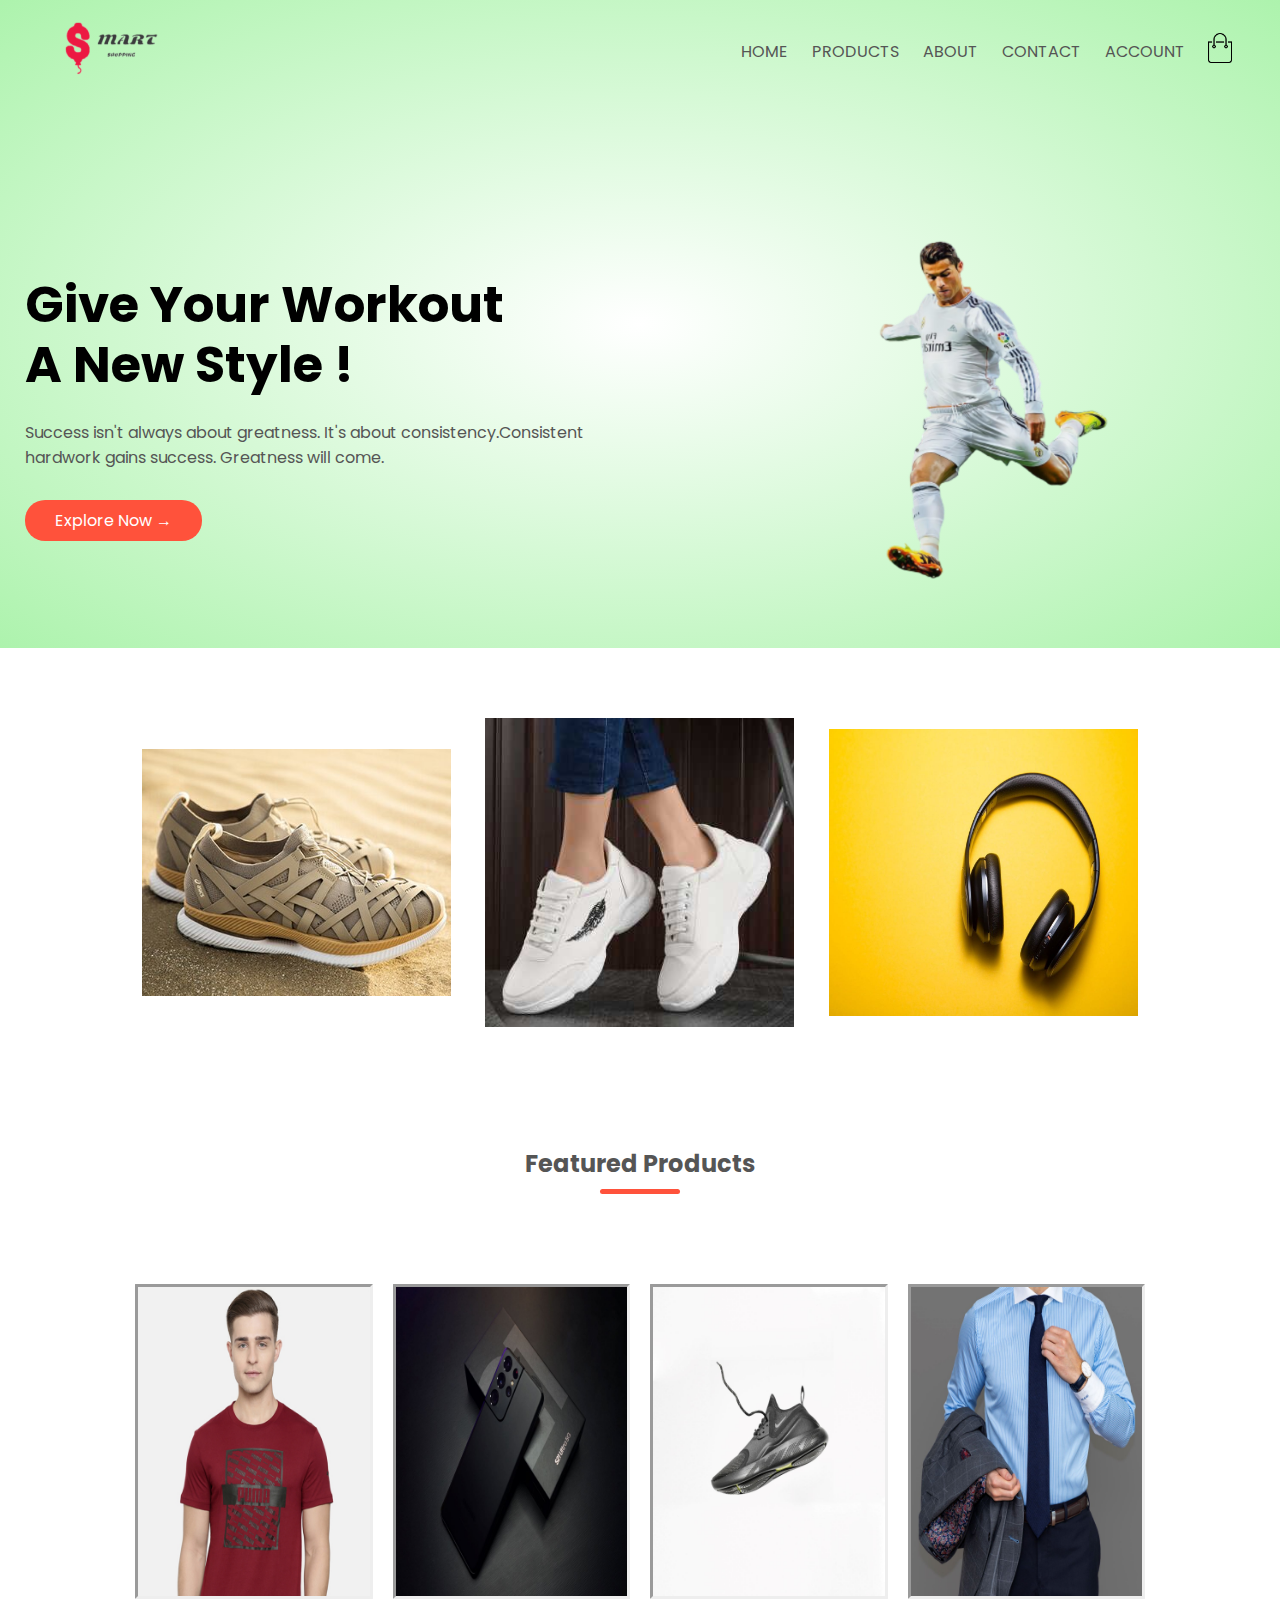
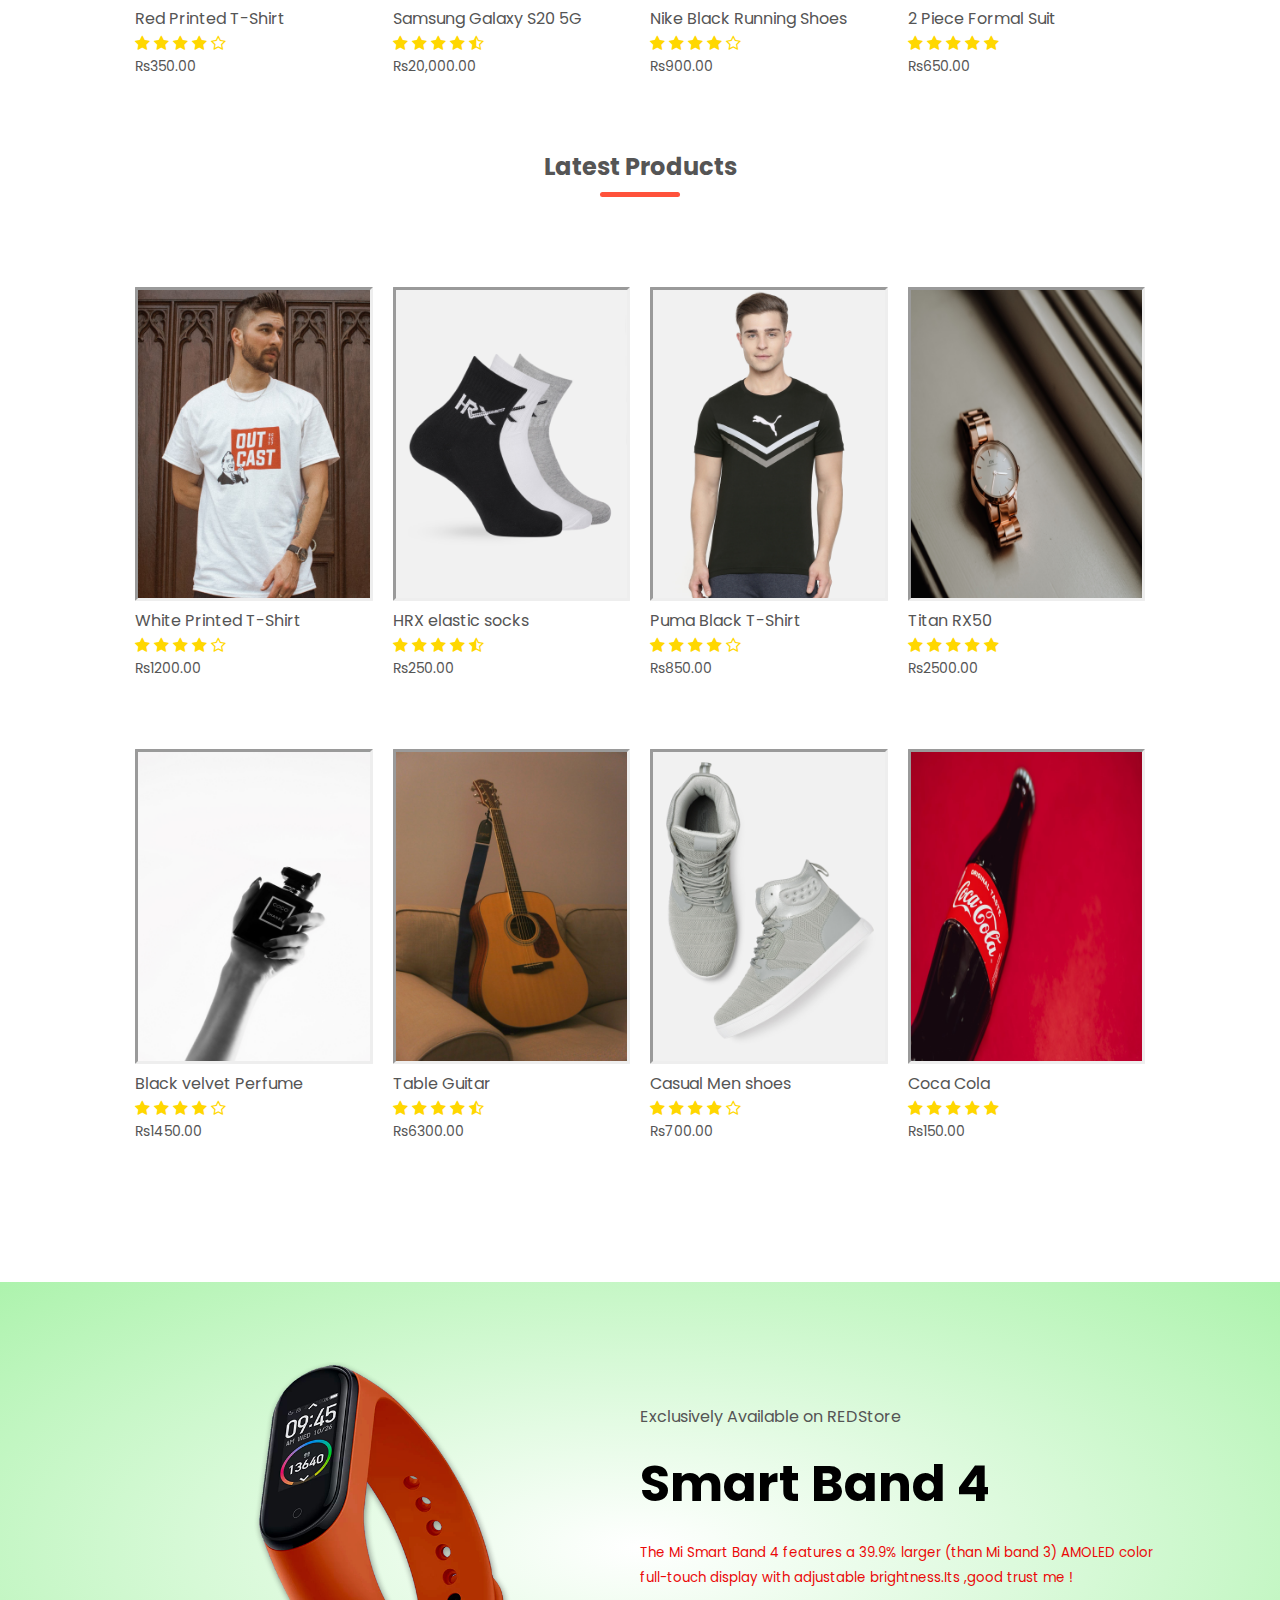
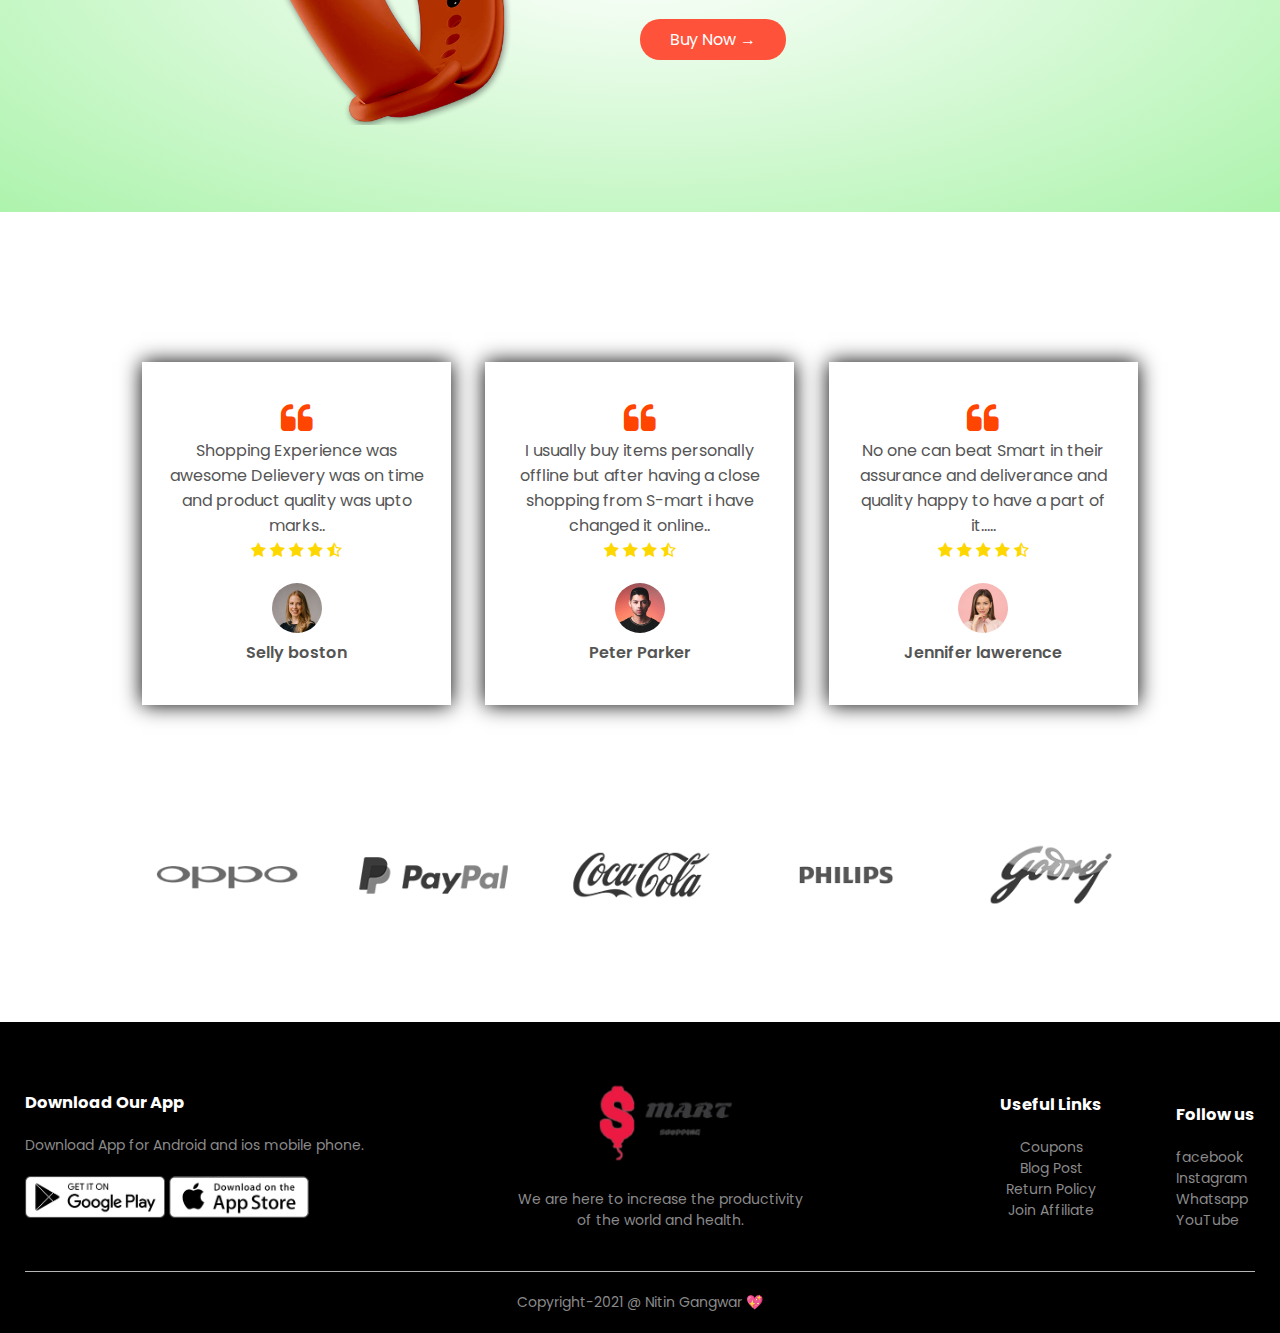
<file: index.html>
<!DOCTYPE html>
<html lang="en">
    <head> 
        <meta charset="UTF-8">
        <meta name="viewport" content="width-device-width, initial-scale=1.0">
        <title>RedStore | Ecommerce Website Design</title>
        <link rel="stylesheet" href="style.css">
        <link rel="preconnect" href="https://fonts.gstatic.com">
        <link href="https://fonts.googleapis.com/css2?family=Poppins:ital,wght@0,100;0,400;0,500;0,600;1,100;1,800&display=swap" rel="stylesheet">
        <link href="https://maxcdn.bootstrapcdn.com/font-awesome/4.5.0/css/font-awesome.min.css" rel="stylesheet"/>

    </head>
    <body>

    <div class="header">
        <div class="container">
            <div class="navbar">
                <div class="logo">
                    <a href="index.html"><img src="images/logo.png" width="125px"></a>
                </div>
                <nav>
                    <ul id="MenuItems">
                        <li><a href="index.html">HOME</a></li>
                        <li><a href="product.html">PRODUCTS</a></li>
                        <li><a href="">ABOUT</a></li>
                        <li><a href="">CONTACT</a></li>
                        <li><a href="account.html">ACCOUNT</a></li>
                    </ul>
                </nav>
               <a href="cart.html"><img src="images/cart.png" width="30px" height="30px"></a>
                <img src="images/menu.png" class="menu-icon" onclick="menutoggle()">
    
            </div>
            
            <div class="row">
                <div class="col-2">
                    <h1>Give Your Workout <br>A New Style !</h1>
                    <p>Success isn't always about greatness. It's about consistency.Consistent<br> hardwork gains 
                        success. Greatness will come.
                    </p>
                    <a href="" class="btn">Explore Now &#8594;</a>
                </div>
                <div class="col-2">
                    <img src="images/image1.png">
                </div>
            </div>
        </div>
    </div>
<!-----------------------featured categories------------------------>

        <div class="categories">
            <div class="small-container">
                <div class="row">
                    <div class="col-3">
                        <img src="images/category-1.jpg">
                    </div>
                    <div class="col-3">
                        <img src="images/category-2.jpg">
                    </div>
                    <div class="col-3">
                        <img src="images/category-3.jpg">
    
                    </div>
                </div>
            </div>
            
        </div>


    <!-----------------------featured products------------------------->
        
    <div class="small-container">
        <h2 class="title">Featured Products</h2>
        <div class="row">
            <div class="col-4">
                <a href="productdetail.html"><img src="images/product-1.jpg"></a>
                <a href="productdetail.html"><h4>Red Printed T-Shirt</h4></a>
                <div class="rating">
                    <i class="fa fa-star" ></i>
                    <i class="fa fa-star" ></i>
                    <i class="fa fa-star" ></i>
                    <i class="fa fa-star" ></i>
                    <i class="fa fa-star-o" ></i>

                </div>
                <p>Rs350.00</p>
            </div>

            <div class="col-4">
                <img src="images/product-4.jpg">
                <h4>Samsung Galaxy S20 5G</h4>
                <div class="rating">
                    <i class="fa fa-star" ></i>
                    <i class="fa fa-star" ></i>
                    <i class="fa fa-star" ></i>
                    <i class="fa fa-star" ></i>
                    <i class="fa fa-star-half-o" ></i>

                </div>
                <p>Rs20,000.00</p>
            </div>
            <div class="col-4">
                <img src="images/product-2.jpg">
                <h4>Nike Black Running Shoes</h4>
                <div class="rating">
                    <i class="fa fa-star"></i>
                    <i class="fa fa-star"></i>
                    <i class="fa fa-star"></i>
                    <i class="fa fa-star"></i>
                    <i class="fa fa-star-o"></i>

                </div>
                <p>Rs900.00</p>
            </div>
            <div class="col-4">
                <img src="images/product-3.jpg">
                <h4>  2 Piece Formal Suit</h4>
                <div class="rating">
                    <i class="fa fa-star" ></i>
                    <i class="fa fa-star" ></i>
                    <i class="fa fa-star" ></i>
                    <i class="fa fa-star" ></i>
                    <i class="fa fa-star" ></i>

                </div>
                <p>Rs650.00</p>
            </div>
        </div>
        <h2 class="title">Latest Products</h2>
        <div class="row">
            <div class="col-4">
                <img src="images/product-5.jpg">
                <h4>White Printed T-Shirt</h4>
                <div class="rating">
                    <i class="fa fa-star" ></i>
                    <i class="fa fa-star" ></i>
                    <i class="fa fa-star" ></i>
                    <i class="fa fa-star" ></i>
                    <i class="fa fa-star-o" ></i>

                </div>
                <p>Rs1200.00</p>
            </div>

            <div class="col-4">
                <img src="images/product-6.jpg">
                <h4>HRX elastic socks</h4>
                <div class="rating">
                    <i class="fa fa-star" ></i>
                    <i class="fa fa-star" ></i>
                    <i class="fa fa-star" ></i>
                    <i class="fa fa-star" ></i>
                    <i class="fa fa-star-half-o" ></i>

                </div>
                <p>Rs250.00</p>
            </div>
            <div class="col-4">
                <img src="images/product-7.jpg">
                <h4>Puma Black T-Shirt</h4>
                <div class="rating">
                    <i class="fa fa-star"></i>
                    <i class="fa fa-star"></i>
                    <i class="fa fa-star"></i>
                    <i class="fa fa-star"></i>
                    <i class="fa fa-star-o"></i>

                </div>
                <p>Rs850.00</p>
            </div>
            <div class="col-4">
                <img src="images/product-8.jpg">
                <h4>Titan RX50</h4>
                <div class="rating">
                    <i class="fa fa-star" ></i>
                    <i class="fa fa-star" ></i>
                    <i class="fa fa-star" ></i>
                    <i class="fa fa-star" ></i>
                    <i class="fa fa-star" ></i>

                </div>
                <p>Rs2500.00</p>
            </div>
        </div>

        <div class="row">
            <div class="col-4">
                <img src="images/product-9.jpg">
                <h4>Black velvet Perfume</h4>
                <div class="rating">
                    <i class="fa fa-star" ></i>
                    <i class="fa fa-star" ></i>
                    <i class="fa fa-star" ></i>
                    <i class="fa fa-star" ></i>
                    <i class="fa fa-star-o" ></i>

                </div>
                <p>Rs1450.00</p>
            </div>

            <div class="col-4">
                <img src="images/product-10.jpg">
                <h4>Table Guitar</h4>
                <div class="rating">
                    <i class="fa fa-star" ></i>
                    <i class="fa fa-star" ></i>
                    <i class="fa fa-star" ></i>
                    <i class="fa fa-star" ></i>
                    <i class="fa fa-star-half-o" ></i>

                </div>
                <p>Rs6300.00</p>
            </div>
            <div class="col-4">
                <img src="images/product-11.jpg">
                <h4>Casual Men shoes</h4>
                <div class="rating">
                    <i class="fa fa-star"></i>
                    <i class="fa fa-star"></i>
                    <i class="fa fa-star"></i>
                    <i class="fa fa-star"></i>
                    <i class="fa fa-star-o"></i>

                </div>
                <p>Rs700.00</p>
            </div>
            <div class="col-4">
                <img src="images/product-12.jpg">
                <h4>Coca Cola</h4>
                <div class="rating">
                    <i class="fa fa-star" ></i>
                    <i class="fa fa-star" ></i>
                    <i class="fa fa-star" ></i>
                    <i class="fa fa-star" ></i>
                    <i class="fa fa-star" ></i>

                </div>
                <p>Rs150.00</p>
            </div>
        </div>
    </div>

    <!----------------------------------Offer--------------------------------->
    <div class="offer">
        <div class="small-container">
            <div class="row">
                <div class="col-2">
                    <img src="images/exclusive.png" class="offer-img">
                </div>
                <div class="col-2">
                    <p>Exclusively Available on REDStore</p>
                    <h1>Smart Band 4</h1>
                    <small>The Mi Smart Band 4 features a 39.9% larger (than Mi band 3)
                        AMOLED color full-touch display with adjustable brightness.Its ,good trust me !
                    </small>
                    <a href="" class="btn">Buy Now &#8594;</a>
                </div>
            </div>
        </div>
    </div>
<!------------------------------Testimonial----------------------------->

    <div class="testimonial">
        <div class="small-container">
            <div class="row">
                <div class="col-3">
                    <i class="fa fa-quote-left" ></i>

                    <p>Shopping Experience was awesome Delievery was on time and product quality was upto marks..</i></p>
                    <div class="rating">
                        <i class="fa fa-star" ></i>
                        <i class="fa fa-star" ></i>
                        <i class="fa fa-star" ></i>
                        <i class="fa fa-star" ></i>
                        <i class="fa fa-star-half-o" ></i>
    
                    </div>
                    <img src="images/user-1.png">
                    <h3>Selly boston</h3>
                </div>
                <div class="col-3">
                    <i class="fa fa-quote-left" ></i>

                    <p>I usually buy items personally offline but after having a close shopping from S-mart 
                        i have changed it online..</p>
                    <div class="rating">
                        <i class="fa fa-star" ></i>
                        <i class="fa fa-star" ></i>
                        <i class="fa fa-star" ></i>
                        <i class="fa fa-star-half-o" ></i>
                        
    
                    </div>
                    <img src="images/user-2.png">
                    <h3>Peter Parker</h3>
                </div>
                <div class="col-3">
                    <i class="fa fa-quote-left" ></i>

                    <p>No one can beat Smart in their assurance and deliverance and quality happy to have a part of it.....</p>
                    <div class="rating">
                        <i class="fa fa-star" ></i>
                        <i class="fa fa-star" ></i>
                        <i class="fa fa-star" ></i>
                        <i class="fa fa-star" ></i>
                        <i class="fa fa-star-half-o" ></i>
    
                    </div>
                    <img src="images/user-3.png">
                    <h3>Jennifer lawerence</h3>
                </div>
            </div>
        </div>
    </div>

    <!-------------------- brand ----------------->

        <div class="brands">
            <div class="small-container">
                <div class="row">
                    <div class="col-5">
                        <img src="images/logo-oppo.png">
                    </div>
                    <div class="col-5">
                        <img src="images/logo-paypal.png">
                    </div>
                    <div class="col-5">
                        <img src="images/logo-coca-cola.png">
                    </div>
                    <div class="col-5">
                        <img src="images/logo-philips.png">
                    </div>
                    <div class="col-5">
                        <img src="images/logo-godrej.png">
                    </div>
                </div>
            </div>
        </div>

        <!----------------------footer----------------->
        <div class="footer">
            <div class="container">
                <div class="row">
                    <div class="footer-col-1">
                        <h3>Download Our App</h3>
                        <p>Download App for Android and ios mobile phone.</p>
                        <div class="app-logo">
                            <img src="images/play-store.png">
                            <img src="images/app-store.png">
                        </div>
                    </div>
                    <div class="footer-col-2">
                        <img src="images/logo-white.png">
                        <p>We are here to increase the productivity <br>of the world and health.</p>
                    </div>
                    <div class="footer-col-4">
                        <h3>Useful Links</h3>
                       <ul>
                           <li>Coupons</li>
                           <li>Blog Post</li>
                           <li>Return Policy</li>
                           <li>Join Affiliate</li>
                       </ul>
                    </div>
                    <div class="footer-col-5">
                        <h3>Follow us</h3>
                       <ul>
                           <li>facebook</li>
                           <li>Instagram</li>
                           <li>Whatsapp</li>
                           <li>YouTube</li>
                       </ul>
                    </div>
                </div>
                <hr>
                <p class="copyright">Copyright-2021 @ Nitin Gangwar 💖</p>
            </div>
        </div>

        <!------------------------------------------js for toggle menu------------->
        <script>
            var MenuItems=document.getElementById("MenuItems");

            MenuItems.style.maxHeight="0px";

            function menutoggle(){
                if(MenuItems.style.maxHeight=="0px"){

                    MenuItems.style.maxHeight="200px";
                }
                else{
                    MenuItems.style.maxHeight="0px";
                }
            }
        </script>

    </body>
</html>
</file>
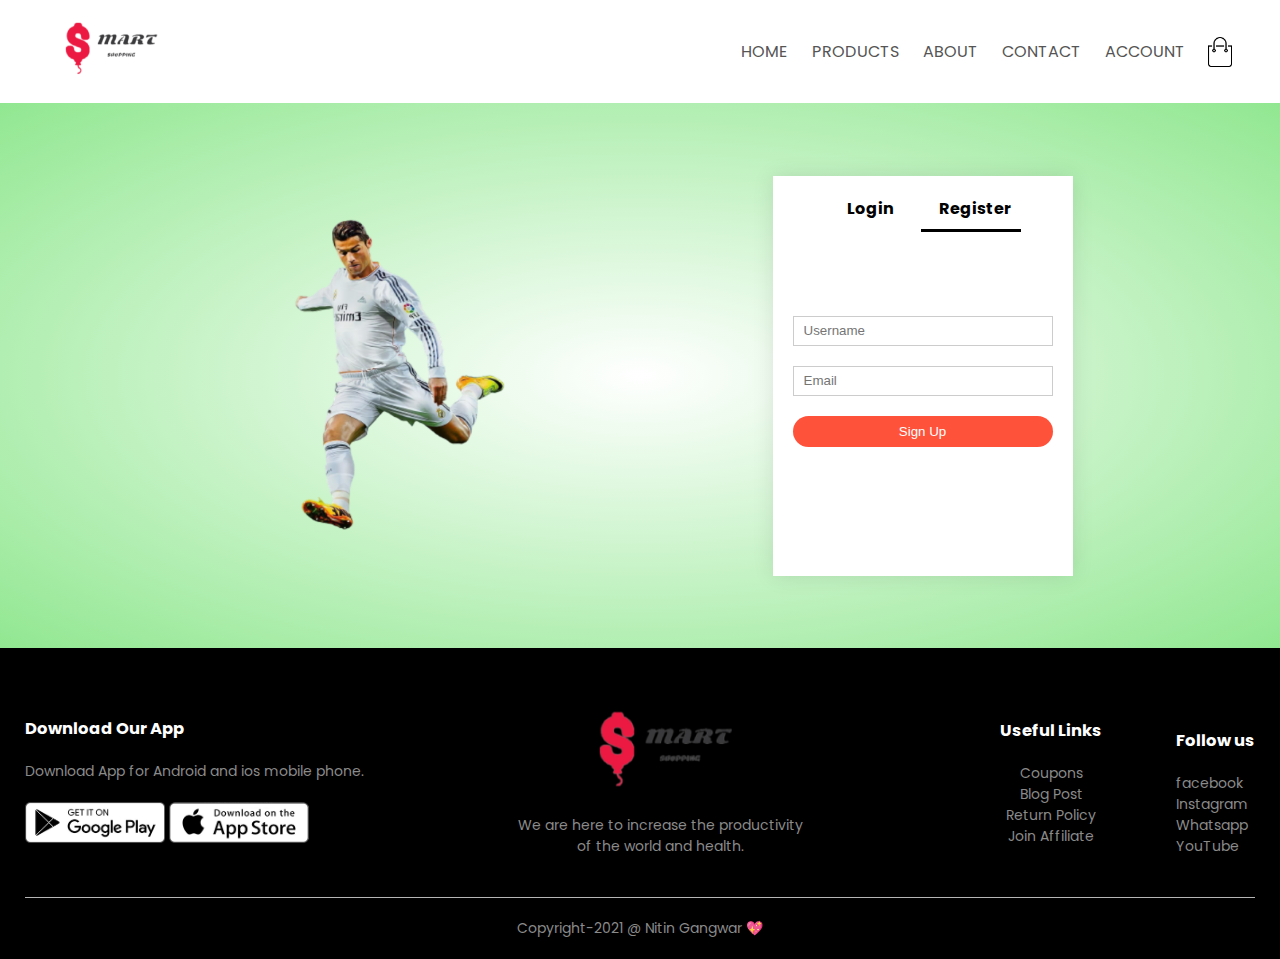
<file: account.html>
<!DOCTYPE html>
<html lang="en">
    <head>
        <meta charset="UTF-8">
        <meta name="viewport" content="width-device-width, initial-scale=1.0">
        <title>All Products - RedStore | Ecommerce Website Design</title>
        <link rel="stylesheet" href="style.css">
        <link rel="preconnect" href="https://fonts.gstatic.com">
        <link href="https://fonts.googleapis.com/css2?family=Poppins:ital,wght@0,100;0,400;0,500;0,600;1,100;1,800&display=swap" rel="stylesheet">
        <link href="https://maxcdn.bootstrapcdn.com/font-awesome/4.5.0/css/font-awesome.min.css" rel="stylesheet"/>

    </head>
    <body>

    
        <div class="container">
            <div class="navbar">
                <div class="logo">
                    <img src="images/logo.png" width="125px">
                </div>
                <nav>
                    <ul id="MenuItems">
                        <li><a href="">HOME</a></li>
                        <li><a href="">PRODUCTS</a></li>
                        <li><a href="">ABOUT</a></li>
                        <li><a href="">CONTACT</a></li>
                        <li><a href="">ACCOUNT</a></li>
                    </ul>
                </nav>
                <img src="images/cart.png" width="30px" height="30px">
                <img src="images/menu.png" class="menu-icon" onclick="menutoggle()">
    
            </div>
            
           
        </div>
        
    <!-------------------------account page---------------->

    <div class="account-page">
        <div class="container">
            <div class="row">
                <div class="col-2">
                    <img src="images/image1.png" width="100%">
                </div>
                <div class="col-2">
                    <div class="form-container">
                        <div class="form-btn">
                            <span onclick="login()">Login</span>
                            <span onclick="register()">Register</span>
                            <hr id="Indicator">
                        </div>
                        <form id="LoginForm">
                            <input type="text" placeholder="Username">
                            <input type="password" placeholder="Password">
                            <button type="submit" class="btn">Login</button>
                            <a href="">Forgot Password</a>
                        </form>
                        <form id="RegForm">
                            <input type="text" placeholder="Username">
                            <input type="email" placeholder="Email">
                            <button type="submit" class="btn">Sign Up</button>
                        </form>
                    </div>
                </div>
            </div>
        </div>
    </div>
   

        <!----------------------footer----------------->
        <div class="footer">
            <div class="container">
                <div class="row">
                    <div class="footer-col-1">
                        <h3>Download Our App</h3>
                        <p>Download App for Android and ios mobile phone.</p>
                        <div class="app-logo">
                            <img src="images/play-store.png">
                            <img src="images/app-store.png">
                        </div>
                    </div>
                    <div class="footer-col-2">
                        <img src="images/logo-white.png">
                        <p>We are here to increase the productivity <br>of the world and health.</p>
                    </div>
                    <div class="footer-col-4">
                        <h3>Useful Links</h3>
                       <ul>
                           <li>Coupons</li>
                           <li>Blog Post</li>
                           <li>Return Policy</li>
                           <li>Join Affiliate</li>
                       </ul>
                    </div>
                    <div class="footer-col-5">
                        <h3>Follow us</h3>
                       <ul>
                           <li>facebook</li>
                           <li>Instagram</li>
                           <li>Whatsapp</li>
                           <li>YouTube</li>
                       </ul>
                    </div>
                </div>
                <hr>
                <p class="copyright">Copyright-2021 @ Nitin Gangwar 💖</p>
            </div>
        </div>

        <!------------------------------------------js for toggle menu------------->
        <script>
            var MenuItems=document.getElementById("MenuItems");

            MenuItems.style.maxHeight="0px";

            function menutoggle(){
                if(MenuItems.style.maxHeight=="0px"){

                    MenuItems.style.maxHeight="200px";
                }
                else{
                    MenuItems.style.maxHeight="0px";
                }
            }
        </script>
<!------------------------------------------js for toggle form-------------------->
        
        <script>
            var LoginForm=document.getElementById("LoginForm");
            var RegForm=document.getElementById("RegForm");
            var Indicator=document.getElementById("Indicator");

            function register(){
                RegForm.style.transform="translateX(0px)";
                LoginForm.style.transform="translateX(0px)";
                Indicator.style.transform="translateX(100px)";
            }
            function login(){
                RegForm.style.transform="translateX(300px)";
                LoginForm.style.transform="translateX(300px)";
                Indicator.style.transform="translateX(0px)";
            
            }







        </script>


    </body>
</html>
</file>
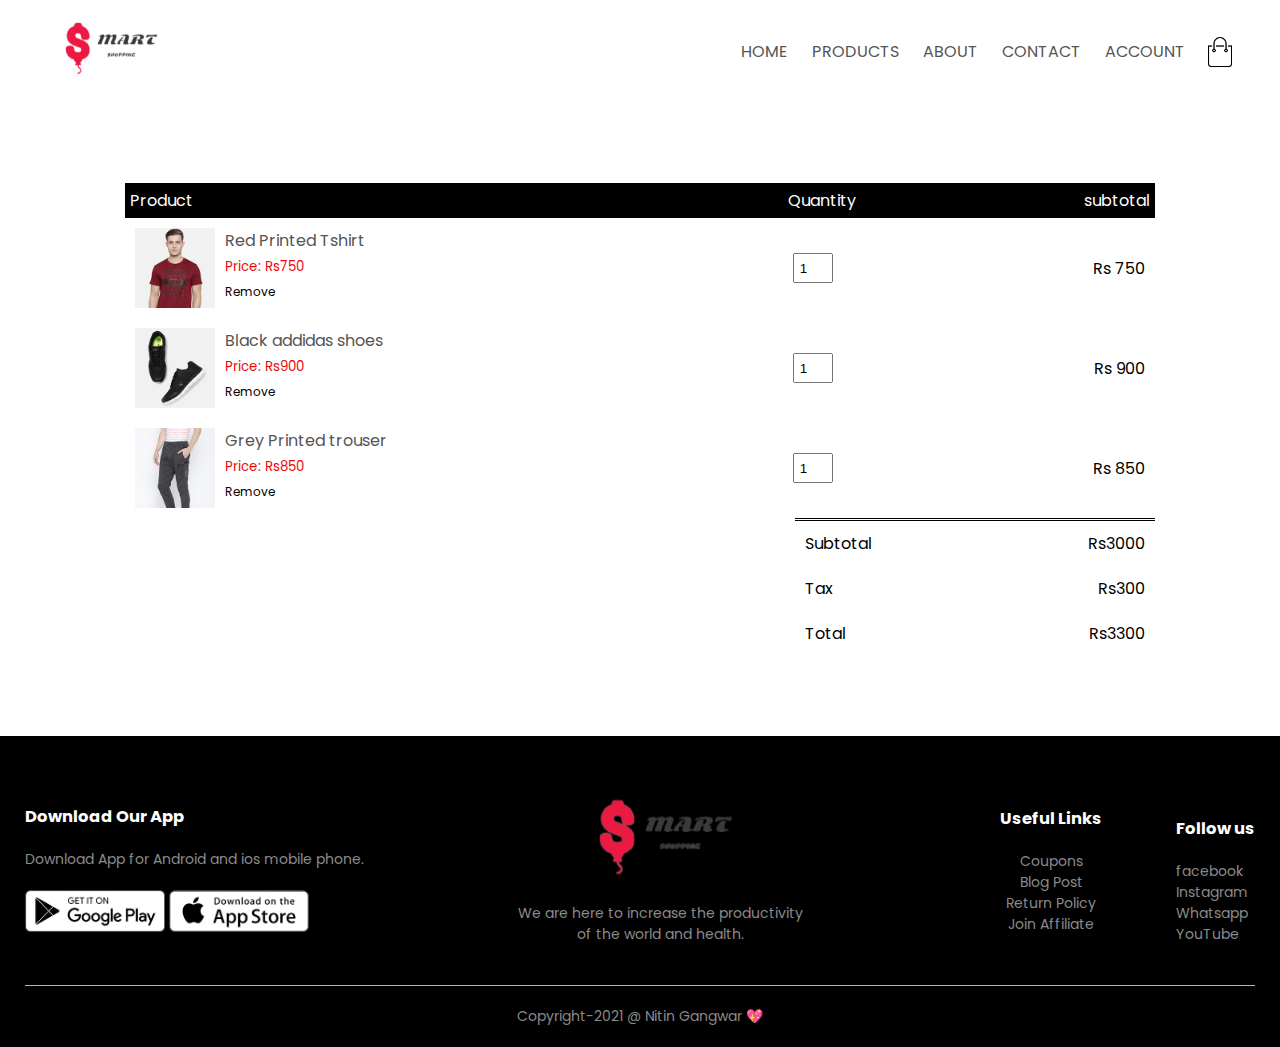
<file: cart.html>
<!DOCTYPE html>
<html lang="en">
    <head> 
        <meta charset="UTF-8">
        <meta name="viewport" content="width-device-width, initial-scale=1.0">
        <title>All Products - RedStore | Ecommerce Website Design</title>
        <link rel="stylesheet" href="style.css">
        <link rel="preconnect" href="https://fonts.gstatic.com">
        <link href="https://fonts.googleapis.com/css2?family=Poppins:ital,wght@0,100;0,400;0,500;0,600;1,100;1,800&display=swap" rel="stylesheet">
        <link href="https://maxcdn.bootstrapcdn.com/font-awesome/4.5.0/css/font-awesome.min.css" rel="stylesheet"/>

    </head>
    <body>

    
        <div class="container">
            <div class="navbar">
                <div class="logo">
                    <img src="images/logo.png" width="125px">
                </div>
                <nav>
                    <ul id="MenuItems">
                        <li><a href="">HOME</a></li>
                        <li><a href="">PRODUCTS</a></li>
                        <li><a href="">ABOUT</a></li>
                        <li><a href="">CONTACT</a></li>
                        <li><a href="">ACCOUNT</a></li>
                    </ul>
                </nav>
                <img src="images/cart.png" width="30px" height="30px">
                <img src="images/menu.png" class="menu-icon" onclick="menutoggle()">
    
            </div>
            
           
        </div>
        
    <!--------------------------cart details ------------------>

        <div class="small-container cart-page">
            <table>
                <tr>
                <th>Product</th>
                <th>Quantity</th>
                <th>subtotal</th>
                </tr>

                <tr>
                    <td><div class="cart-info">
                        <img src="images/buy-1.jpg">
                        <div>
                            <p>Red Printed Tshirt</p>
                            <small>Price: Rs750</small>
                            <br>
                            <a href="">Remove</a>
                        </div>
                    </div>
                </td>
                    <td><input type="number" value="1"></td>
                    <td>Rs 750</td>
                </tr>
                <tr>
                    <td><div class="cart-info">
                        <img src="images/buy-2.jpg">
                        <div>
                            <p>Black addidas shoes</p>
                            <small>Price: Rs900</small>
                            <br>
                            <a href="">Remove</a>
                        </div>
                    </div>
                </td>
                    <td><input type="number" value="1"></td>
                    <td>Rs 900</td>
                </tr>
                <tr>
                    <td><div class="cart-info">
                        <img src="images/buy-3.jpg">
                        <div>
                            <p>Grey Printed trouser</p>
                            <small>Price: Rs850</small>
                            <br>
                            <a href="">Remove</a>
                        </div>
                    </div>
                </td>
                    <td><input type="number" value="1"></td>
                    <td>Rs 850</td>
                </tr>
            </table>
            <div class="total-price">
                <table>
                    <tr>
                        <td>Subtotal</td>
                        <td>Rs3000</td>
                    </tr>
                    <tr>
                        <td>Tax</td>
                        <td>Rs300</td>
                    </tr>
                    <tr>
                        <td>Total</td>
                        <td>Rs3300</td>
                    </tr>
                </table>
            </div>
        </div>
    
   

        <!----------------------footer----------------->
        <div class="footer">
            <div class="container">
                <div class="row">
                    <div class="footer-col-1">
                        <h3>Download Our App</h3>
                        <p>Download App for Android and ios mobile phone.</p>
                        <div class="app-logo">
                            <img src="images/play-store.png">
                            <img src="images/app-store.png">
                        </div>
                    </div>
                    <div class="footer-col-2">
                        <img src="images/logo-white.png">
                        <p>We are here to increase the productivity <br>of the world and health.</p>
                    </div>
                    <div class="footer-col-4">
                        <h3>Useful Links</h3>
                       <ul>
                           <li>Coupons</li>
                           <li>Blog Post</li>
                           <li>Return Policy</li>
                           <li>Join Affiliate</li>
                       </ul>
                    </div>
                    <div class="footer-col-5">
                        <h3>Follow us</h3>
                       <ul>
                           <li>facebook</li>
                           <li>Instagram</li>
                           <li>Whatsapp</li>
                           <li>YouTube</li>
                       </ul>
                    </div>
                </div>
                <hr>
                <p class="copyright">Copyright-2021 @ Nitin Gangwar 💖</p>
            </div>
        </div>

        <!------------------------------------------js for toggle menu------------->
        <script>
            var MenuItems=document.getElementById("MenuItems");

            MenuItems.style.maxHeight="0px";

            function menutoggle(){
                if(MenuItems.style.maxHeight=="0px"){

                    MenuItems.style.maxHeight="200px";
                }
                else{
                    MenuItems.style.maxHeight="0px";
                }
            }
        </script>

   


    </body>
</html>
</file>
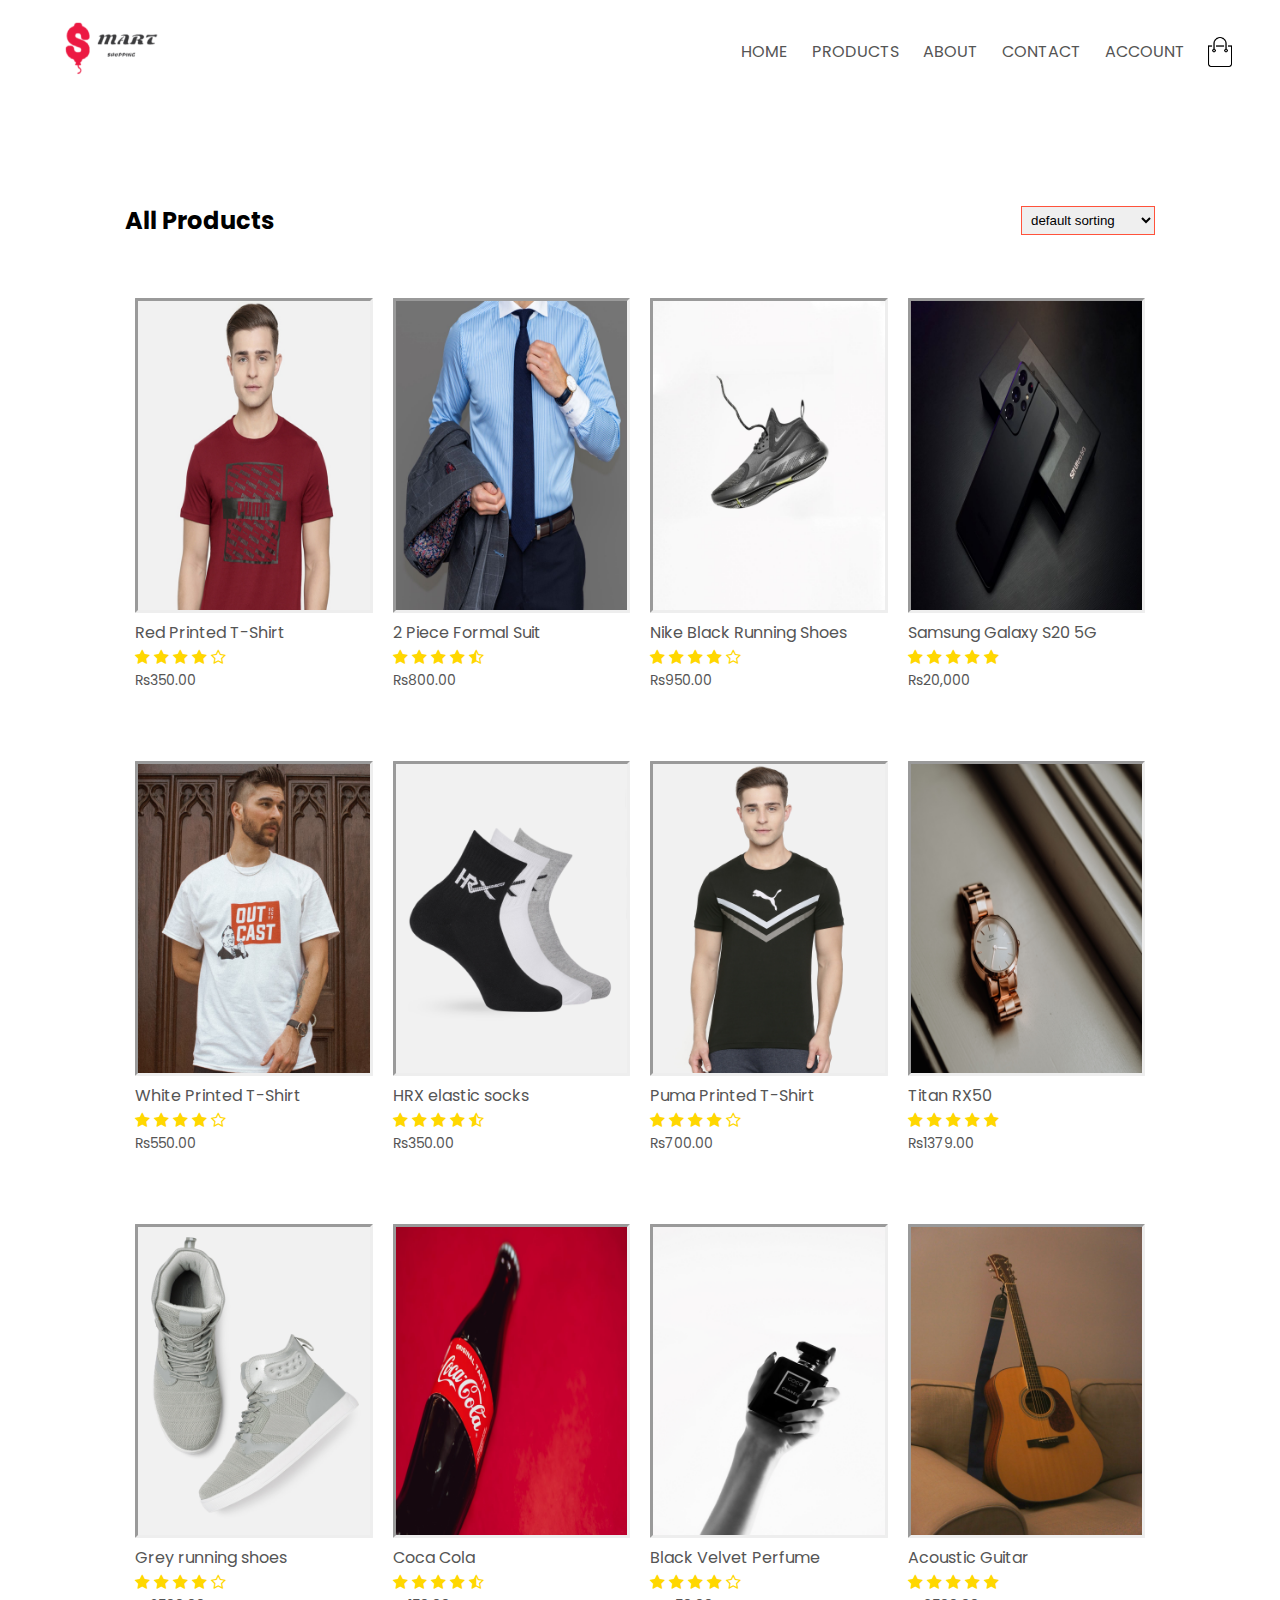
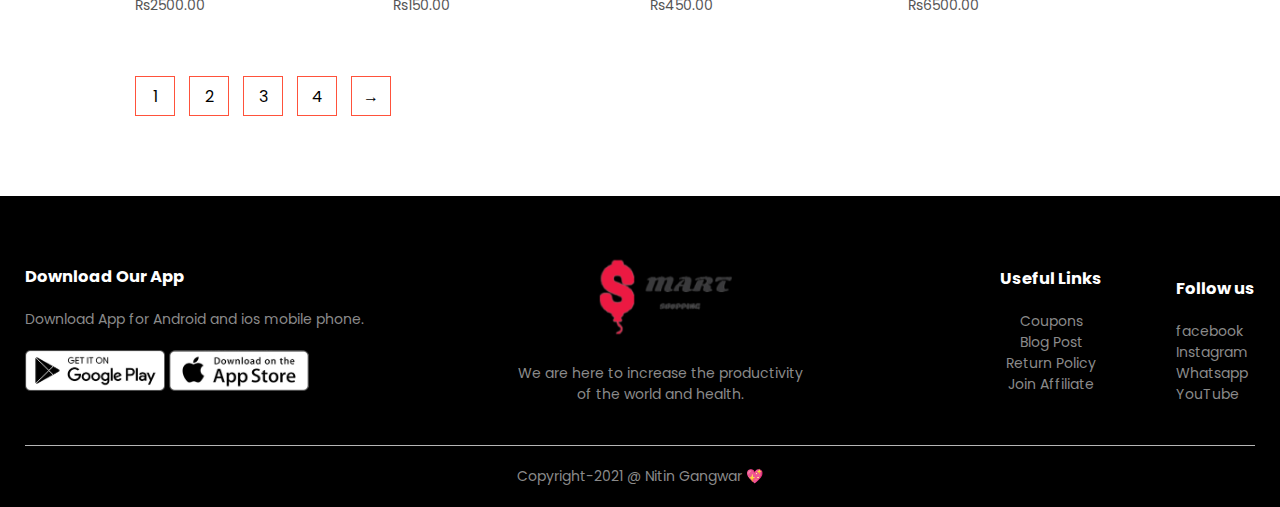
<file: product.html>
<!DOCTYPE html>
<html lang="en">
    <head>
        <meta charset="UTF-8">
        <meta name="viewport" content="width-device-width, initial-scale=1.0">
        <title>All Products - RedStore | Ecommerce Website Design</title>
        <link rel="stylesheet" href="style.css">
        <link rel="preconnect" href="https://fonts.gstatic.com">
        <link href="https://fonts.googleapis.com/css2?family=Poppins:ital,wght@0,100;0,400;0,500;0,600;1,100;1,800&display=swap" rel="stylesheet">
        <link href="https://maxcdn.bootstrapcdn.com/font-awesome/4.5.0/css/font-awesome.min.css" rel="stylesheet"/>

    </head>
    <body>

    
        <div class="container">
            <div class="navbar">
                <div class="logo">
                    <img src="images/logo.png" width="125px">
                </div>
                <nav>
                    <ul id="MenuItems">
                        <li><a href="">HOME</a></li>
                        <li><a href="">PRODUCTS</a></li>
                        <li><a href="">ABOUT</a></li>
                        <li><a href="">CONTACT</a></li>
                        <li><a href="">ACCOUNT</a></li>
                    </ul>
                </nav>
                <img src="images/cart.png" width="30px" height="30px">
                <img src="images/menu.png" class="menu-icon" onclick="menutoggle()">
    
            </div>
            
           
        </div>
    

        


    <!-----------------------featured products------------------------>
        
    <div class="small-container">
       <div class="row row-2" >
           <h2>All Products</h2>
           <select>
               <option>default sorting</option>
               <option>sort by price</option>
               <option>sort by popularity</option>
               <option>sort by rating</option>
               <option>sort by sale</option>
           </select>
       </div>
        <div class="row">
            <div class="col-4">
                <img src="images/product-1.jpg">
                <h4>Red Printed T-Shirt</h4>
                <div class="rating">
                    <i class="fa fa-star" ></i>
                    <i class="fa fa-star" ></i>
                    <i class="fa fa-star" ></i>
                    <i class="fa fa-star" ></i>
                    <i class="fa fa-star-o" ></i>

                </div>
                <p>Rs350.00</p>
            </div>

            <div class="col-4">
                <img src="images/product-3.jpg">
                <h4> 2 Piece Formal Suit</h4>
                <div class="rating">
                    <i class="fa fa-star" ></i>
                    <i class="fa fa-star" ></i>
                    <i class="fa fa-star" ></i>
                    <i class="fa fa-star" ></i>
                    <i class="fa fa-star-half-o" ></i>

                </div>
                <p>Rs800.00</p>
            </div>
            <div class="col-4">
                <img src="images/product-2.jpg">
                <h4>Nike Black Running Shoes</h4>
                <div class="rating">
                    <i class="fa fa-star"></i>
                    <i class="fa fa-star"></i>
                    <i class="fa fa-star"></i>
                    <i class="fa fa-star"></i>
                    <i class="fa fa-star-o"></i>

                </div>
                <p>Rs950.00</p>
            </div>
            <div class="col-4">
                <img src="images/product-4.jpg">
                <h4>Samsung Galaxy S20 5G</h4>
                <div class="rating">
                    <i class="fa fa-star" ></i>
                    <i class="fa fa-star" ></i>
                    <i class="fa fa-star" ></i>
                    <i class="fa fa-star" ></i>
                    <i class="fa fa-star" ></i>

                </div>
                <p>Rs20,000</p>
            </div>
        </div>
        <div class="row">
            <div class="col-4">
                <img src="images/product-5.jpg">
                <h4>White Printed T-Shirt</h4>
                <div class="rating">
                    <i class="fa fa-star" ></i>
                    <i class="fa fa-star" ></i>
                    <i class="fa fa-star" ></i>
                    <i class="fa fa-star" ></i>
                    <i class="fa fa-star-o" ></i>

                </div>
                <p>Rs550.00</p>
            </div>

            <div class="col-4">
                <img src="images/product-6.jpg">
                <h4>HRX elastic socks</h4>
                <div class="rating">
                    <i class="fa fa-star" ></i>
                    <i class="fa fa-star" ></i>
                    <i class="fa fa-star" ></i>
                    <i class="fa fa-star" ></i>
                    <i class="fa fa-star-half-o" ></i>

                </div>
                <p>Rs350.00</p>
            </div>
            <div class="col-4">
                <img src="images/product-7.jpg">
                <h4>Puma Printed T-Shirt</h4>
                <div class="rating">
                    <i class="fa fa-star"></i>
                    <i class="fa fa-star"></i>
                    <i class="fa fa-star"></i>
                    <i class="fa fa-star"></i>
                    <i class="fa fa-star-o"></i>

                </div>
                <p>Rs700.00</p>
            </div>
            <div class="col-4">
                <img src="images/product-8.jpg">
                <h4>Titan RX50</h4>
                <div class="rating">
                    <i class="fa fa-star" ></i>
                    <i class="fa fa-star" ></i>
                    <i class="fa fa-star" ></i>
                    <i class="fa fa-star" ></i>
                    <i class="fa fa-star" ></i>

                </div>
                <p>Rs1379.00</p>
            </div>
        </div>
        <div class="row">
            <div class="col-4">
                <img src="images/product-11.jpg">
                <h4>Grey running shoes</h4>
                <div class="rating">
                    <i class="fa fa-star" ></i>
                    <i class="fa fa-star" ></i>
                    <i class="fa fa-star" ></i>
                    <i class="fa fa-star" ></i>
                    <i class="fa fa-star-o" ></i>

                </div>
                <p>Rs2500.00</p>
            </div>

            <div class="col-4">
                <img src="images/product-12.jpg">
                <h4>Coca Cola</h4>
                <div class="rating">
                    <i class="fa fa-star" ></i>
                    <i class="fa fa-star" ></i>
                    <i class="fa fa-star" ></i>
                    <i class="fa fa-star" ></i>
                    <i class="fa fa-star-half-o" ></i>

                </div>
                <p>Rs150.00</p>
            </div>
            <div class="col-4">
                <img src="images/product-9.jpg">
                <h4>Black Velvet Perfume</h4>
                <div class="rating">
                    <i class="fa fa-star"></i>
                    <i class="fa fa-star"></i>
                    <i class="fa fa-star"></i>
                    <i class="fa fa-star"></i>
                    <i class="fa fa-star-o"></i>

                </div>
                <p>Rs450.00</p>
            </div>
            <div class="col-4">
                <img src="images/product-10.jpg">
                <h4>Acoustic Guitar</h4>
                <div class="rating">
                    <i class="fa fa-star" ></i>
                    <i class="fa fa-star" ></i>
                    <i class="fa fa-star" ></i>
                    <i class="fa fa-star" ></i>
                    <i class="fa fa-star" ></i>

                </div>
                <p>Rs6500.00</p>
            </div>
        </div>

        <div class="page-btn">
            <span>1</span>
            <span>2</span>
            <span>3</span>
            <span>4</span>
            <span>&#8594;</span>
        </div>

    </div>

    
   

        <!----------------------footer----------------->
        <div class="footer">
            <div class="container">
                <div class="row">
                    <div class="footer-col-1">
                        <h3>Download Our App</h3>
                        <p>Download App for Android and ios mobile phone.</p>
                        <div class="app-logo">
                            <img src="images/play-store.png">
                            <img src="images/app-store.png">
                        </div>
                    </div>
                    <div class="footer-col-2">
                        <img src="images/logo-white.png">
                        <p>We are here to increase the productivity <br>of the world and health.</p>
                    </div>
                    <div class="footer-col-4">
                        <h3>Useful Links</h3>
                       <ul>
                           <li>Coupons</li>
                           <li>Blog Post</li>
                           <li>Return Policy</li>
                           <li>Join Affiliate</li>
                       </ul>
                    </div>
                    <div class="footer-col-5">
                        <h3>Follow us</h3>
                       <ul>
                           <li>facebook</li>
                           <li>Instagram</li>
                           <li>Whatsapp</li>
                           <li>YouTube</li>
                       </ul>
                    </div>
                </div>
                <hr>
                <p class="copyright">Copyright-2021 @ Nitin Gangwar 💖</p>
            </div>
        </div>

        <!------------------------------------------js for toggle menu------------->
        <script>
            var MenuItems=document.getElementById("MenuItems");

            MenuItems.style.maxHeight="0px";

            function menutoggle(){
                if(MenuItems.style.maxHeight=="0px"){

                    MenuItems.style.maxHeight="200px";
                }
                else{
                    MenuItems.style.maxHeight="0px";
                }
            }
        </script>

    </body>
</html>
</file>
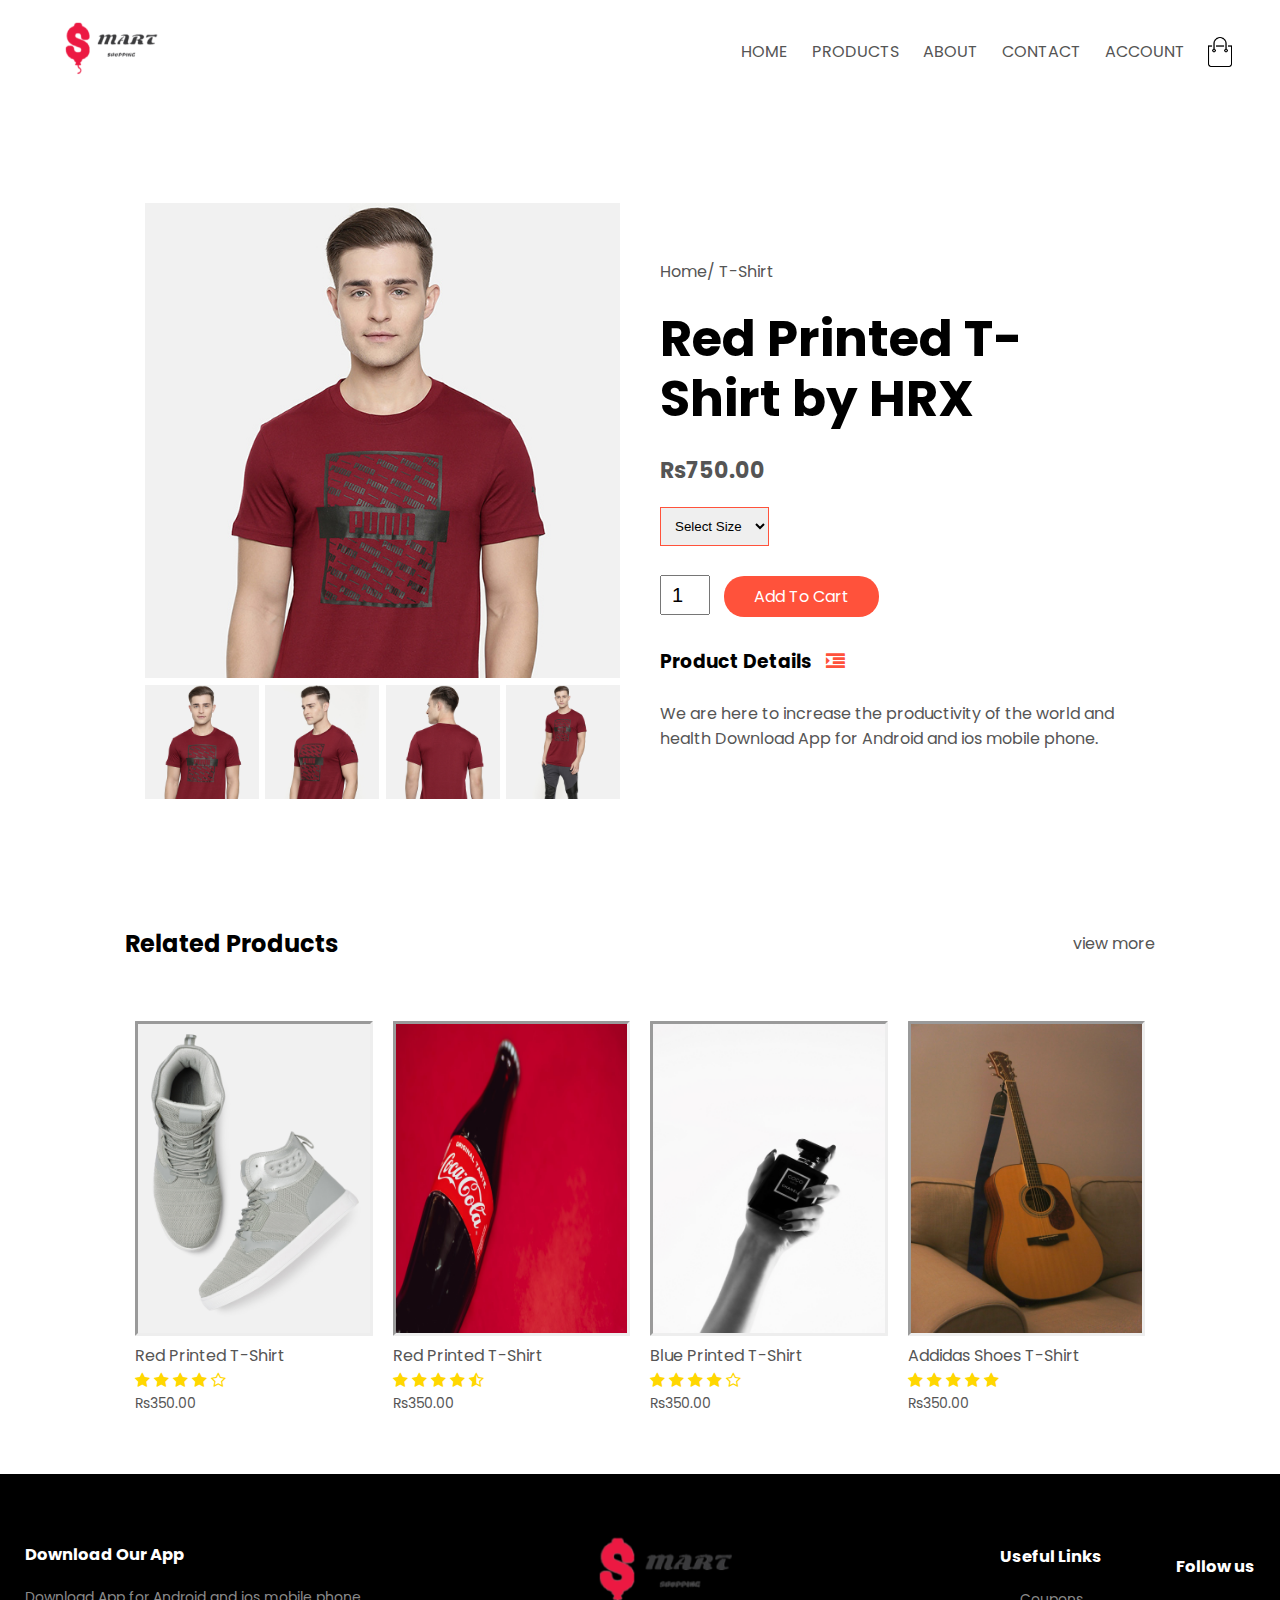
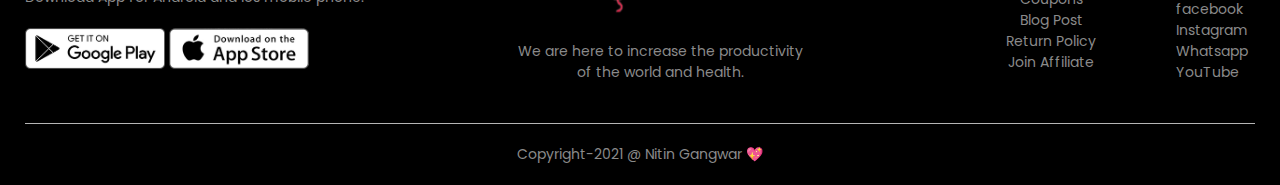
<file: productdetail.html>
<!DOCTYPE html>
<html lang="en">
    <head>
        <meta charset="UTF-8">
        <meta name="viewport" content="width-device-width, initial-scale=1.0">
        <title>All Products - RedStore | Ecommerce Website Design</title>
        <link rel="stylesheet" href="style.css">
        <link rel="preconnect" href="https://fonts.gstatic.com">
        <link href="https://fonts.googleapis.com/css2?family=Poppins:ital,wght@0,100;0,400;0,500;0,600;1,100;1,800&display=swap" rel="stylesheet">
        <link href="https://maxcdn.bootstrapcdn.com/font-awesome/4.5.0/css/font-awesome.min.css" rel="stylesheet"/>

    </head>
    <body>

    
        <div class="container">
            <div class="navbar">
                <div class="logo">
                    <img src="images/logo.png" width="125px">
                </div>
                <nav>
                    <ul id="MenuItems">
                        <li><a href="">HOME</a></li>
                        <li><a href="">PRODUCTS</a></li>
                        <li><a href="">ABOUT</a></li>
                        <li><a href="">CONTACT</a></li>
                        <li><a href="">ACCOUNT</a></li>
                    </ul>
                </nav>
                <img src="images/cart.png" width="30px" height="30px">
                <img src="images/menu.png" class="menu-icon" onclick="menutoggle()">
    
            </div>
            
           
        </div>
        <!-----------------------single product details--------------->
        <div class="small-container single-product">
            <div class="row">
                <div class="col-2">
                    <img src="images/gallery-1.jpg" width="100%" id="productImg">
                

                <div class="small-img-row">
                    <div class="small-img-col">
                        <img src="images/gallery-1.jpg" width="100%" class="small-img">
                    </div>
                    <div class="small-img-col">
                        <img src="images/gallery-2.jpg" width="100%" class="small-img">
                    </div>
                    <div class="small-img-col">
                        <img src="images/gallery-3.jpg" width="100%" class="small-img">
                    </div>
                    <div class="small-img-col">
                        <img src="images/gallery-4.jpg" width="100%" class="small-img">
                    </div>
                </div>
            </div>

                <div class="col-2">
                    <p>Home/ T-Shirt</p>
                    <h1>Red Printed T-Shirt by HRX</h1>
                    <h4>Rs750.00</h4>
                    <select>
                        <option>Select Size</option>
                        <option>XXL</option>
                        <option>XL</option>
                        <option>L</option>
                        <option>M</option>
                        <option>S</option>
                    </select>
                    <input type="number" value="1">
                    <a href="#" class="btn">Add To Cart</a>
                    
                    <h3>Product Details <i class="fa fa-indent"></i></h3>
                    <br>
                    <p>We are here to increase the productivity
                        of the world and health Download App for Android and ios mobile phone.</p>

                </div>
            </div>
        </div>

    <!-----------------------Related products------------------------>
    <div class="small-container">
        <div class="row row-2">
            <h2>Related Products</h2>
            <p>view more</p>
        </div>
    </div>


        
    <div class="small-container">
        <div class="row">
            <div class="col-4">
                <img src="images/product-11.jpg">
                <h4>Red Printed T-Shirt</h4>
                <div class="rating">
                    <i class="fa fa-star" ></i>
                    <i class="fa fa-star" ></i>
                    <i class="fa fa-star" ></i>
                    <i class="fa fa-star" ></i>
                    <i class="fa fa-star-o" ></i>

                </div>
                <p>Rs350.00</p>
            </div>

            <div class="col-4">
                <img src="images/product-12.jpg">
                <h4>Red Printed T-Shirt</h4>
                <div class="rating">
                    <i class="fa fa-star" ></i>
                    <i class="fa fa-star" ></i>
                    <i class="fa fa-star" ></i>
                    <i class="fa fa-star" ></i>
                    <i class="fa fa-star-half-o" ></i>

                </div>
                <p>Rs350.00</p>
            </div>
            <div class="col-4">
                <img src="images/product-9.jpg">
                <h4>Blue Printed T-Shirt</h4>
                <div class="rating">
                    <i class="fa fa-star"></i>
                    <i class="fa fa-star"></i>
                    <i class="fa fa-star"></i>
                    <i class="fa fa-star"></i>
                    <i class="fa fa-star-o"></i>

                </div>
                <p>Rs350.00</p>
            </div>
            <div class="col-4">
                <img src="images/product-10.jpg">
                <h4>Addidas Shoes T-Shirt</h4>
                <div class="rating">
                    <i class="fa fa-star" ></i>
                    <i class="fa fa-star" ></i>
                    <i class="fa fa-star" ></i>
                    <i class="fa fa-star" ></i>
                    <i class="fa fa-star" ></i>

                </div>
                <p>Rs350.00</p>
            </div>
        </div>

        
    </div>

    
   

        <!----------------------footer----------------->
        <div class="footer">
            <div class="container">
                <div class="row">
                    <div class="footer-col-1">
                        <h3>Download Our App</h3>
                        <p>Download App for Android and ios mobile phone.</p>
                        <div class="app-logo">
                            <img src="images/play-store.png">
                            <img src="images/app-store.png">
                        </div>
                    </div>
                    <div class="footer-col-2">
                        <img src="images/logo-white.png">
                        <p>We are here to increase the productivity <br>of the world and health.</p>
                    </div>
                    <div class="footer-col-4">
                        <h3>Useful Links</h3>
                       <ul>
                           <li>Coupons</li>
                           <li>Blog Post</li>
                           <li>Return Policy</li>
                           <li>Join Affiliate</li>
                       </ul>
                    </div>
                    <div class="footer-col-5">
                        <h3>Follow us</h3>
                       <ul>
                           <li>facebook</li>
                           <li>Instagram</li>
                           <li>Whatsapp</li>
                           <li>YouTube</li>
                       </ul>
                    </div>
                </div>
                <hr>
                <p class="copyright">Copyright-2021 @ Nitin Gangwar 💖</p>
            </div>
        </div>

        <!------------------------------------------js for toggle menu------------->
        <script>
            var MenuItems=document.getElementById("MenuItems");

            MenuItems.style.maxHeight="0px";

            function menutoggle(){
                if(MenuItems.style.maxHeight=="0px"){

                    MenuItems.style.maxHeight="200px";
                }
                else{
                    MenuItems.style.maxHeight="0px";
                }
            }
        </script>

    <!------------------------jAvascript for product gallery---------------->
    <script>
        var productImg = document.getElementById("productImg");
         var smallImg=document.getElementsByClassName("small-img")

         smallImg[0].onclick =function(){
             productImg.src= smallImg[0].src;
         }
         smallImg[1].onclick=function(){
             productImg.src= smallImg[1].src;
         }
         smallImg[2].onclick=function(){
             productImg.src= smallImg[2].src;
         }
         smallImg[3].onclick=function(){
             productImg.src= smallImg[3].src;
         }


    </script>

    </body>
</html>
</file>
<file: style.css>
*{
    margin: 0;
    padding: 0;
    box-sizing: border-box;
}
body{
    font-family: 'Poppins', sans-serif;
}
.navbar{
    display: flex;
    align-items: center;
    padding: 20px;
}
nav{
    flex: 1;
    text-align: right;
}
nav ul{
    display: inline-block;
    list-style-type: none;   
}
nav ul li{
    display: inline-block;
    margin-right: 20px;
}
a{
    text-decoration: none;
    color: #555;
}
p{
    color: #555;
}
.container{
    max-width: 1300px;
    margin: auto;
    padding-left: 25px;
    padding-right: 25px;

} 
.row{
    display: flex;
    align-items: center;
    flex-wrap: wrap;
    justify-content: space-around;

}
.col-2{
    flex-basis: 50%;
    min-width: 300px;
}
.col-2 img{
    max-width: 100%;
    padding: 50px 0 ;
}
.col-2 h1{
    font-size: 50px;
    line-height: 60px;
    margin: 25px 0;
}
.btn{
    display: inline-block;
    background: #ff523b;
    color: white;
    padding: 8px 30px;
    margin: 30px 0;
    border-radius: 20px;
    transition: background 0.5s;
}
.btn:hover{
    background: #563434;
}
.header{
    background: radial-gradient(white,rgb(173, 243, 173));
}
.header .row{
    margin-top: 70px;
}
.categories{
    margin: 70px 0;
}
.col-3{
    flex-basis: 30%;
    min-width: 250px;
    margin-bottom: 30px;
}
.col-3 img{
    width: 100%;
} 
.small-container{
    max-width: 1080px;
    margin: auto;
    padding-left:25px;
    padding-right: 25px;
}
.col-4{
    flex-basis: 25%;
    padding: 10px;
    min-width: 200px;
    margin-bottom: 50px;
    transition: transform 0.5s;
    
}
.col-4 img{
    width: 100%;
    border-radius: 1px;
    border-style: inset;
}
.title{
    text-align: center;
    margin: 0 auto 80px;
    position: relative;
    line-height: 60px;
    color: #555;
}
.title::after{
    content: '';
    background: #ff523b;
    width: 80px;
    height: 5px;
    border-radius: 5px;
    position: absolute;
    bottom: 0;
    left: 50%;
    transform: translateX(-50%);
}
h4{
    color:#555;
    font-weight: normal;
}
.col-4 p{
    font-size: 14px;
}
.rating .fa{
    color: gold;
}
.col-4:hover{
    transform: translateX(-5px);
    transform: translateY(-5px);
}
/******************************;offer image-----------------*/

.offer{
    background: radial-gradient(white,rgb(173, 243, 173));
    margin-top: 80px;
    padding: 30px 0;
}
.col-2 .offer-img{
    padding: 50px;
}
small{
    color: rgb(235, 8, 8);
}

/***------------------------testimonial------------------***/

.testimonial{
    padding-top: 100px;
   
}
.testimonial .col-3{
    text-align: center;
    margin-top: 50px;
    padding: 40px 20px;
    box-shadow: 0 0 20px 0px rgba(0, 0, 0, 1);
    cursor: pointer;
    transition: transform 0.6s;
}
.testimonial .col-3 img{
    width: 50px;
    margin-top:20px;
    border-radius: 50%;

}
.testimonial .col-3:hover{
    transform: translateY(-10px);
    background-color: rgb(240, 219, 237);
}
.fa.fa-quote-left{
    font-size: 34px;
    color: orangered;
}
.col-3:p{
    font-size: 12px;
    margin :12px 0;
    color: #777;

}
.testimonial .col-3 h3{
    font-weight: 600;
    color: #555;
    font-size: 16px;
}

/** --------------------brands----------------------**/

.brands{
    margin: 100px auto;
}
.col-5{
    width: 160px;
    
}
.col-5 img{
    width: 100%;
    cursor: pointer;
    filter: grayscale(120%);
    transition: transform 0.6s;
}
.col-5 img:hover{
    filter: grayscale(0);
    transform: translateY(-4px);
    
}

/*-----------------------------footer---------------------*/

.footer{
    background: #000;
    color: #8a8a8a;
    font-size: 14px;
    padding: 60px 0 20px;

}
.footer p{
    color: #8a8a8a;
}
.footer h3{
    color: #fff;
    margin-bottom: 20px;
}

.footer-col-1,.footer-col-2,.footer-col-3,.footer-col-4{
    min-width: 250px;
    margin-bottom: 20px;
}
.footer-col-1{
    flex-basis: 30%;
}
.footer-col-2{
    flex: 1;
    text-align: center;
}
.footer-col-2 img{
    width: 180px;
    margin-bottom: 20px;
}
.footer-col-3,.footer-col-4{
    flex-basis: 12%;
    text-align: center;
}
ul{
    list-style-type: none;
}
.app-logo{
    margin-top: 20px;
}
.app-logo img{
    width: 140px;
}
.footer hr{
    border: none;
    background: #b5b5b5;
    height: 1px;
    margin: 20px 0;
}
.copyright{
    text-align: center;

}
.menu-icon{
    width: 28px;
    margin-left: 20px;
    display: none;
}
/*------------------media query for menu----------------*/
@media only screen and (max-width: 800px){
     nav ul{
         position: absolute;
         top: 70px;
         left: 0;
         background: #333;
         width: 100%;
         overflow: hidden;
         transition: max-height 0.5s;
     }
     nav ul li{
         display: block;
         margin-right: 50px;
         margin-top: 10px;
         margin-bottom: 10px;
     }
     nav ul li a{
         color: #fff;
     }
     .menu-icon{
         display: block;
         cursor: pointer;
     }
}


/*---------------------all products page-------------------*/

.row-2{
    justify-content: space-between;
    margin: 100px auto 50px;
}
select{
    border: 1px solid #ff523b;
    padding: 5px;
}
select:focus{
    outline: none;
}

.page-btn{
    margin: 0 auto 80px;
}
.page-btn span{
    display: inline-block;
    border: 1px solid #ff523b;
    margin-left: 10px;
    width: 40px;
    height: 40px;
    text-align: center;
    line-height: 40px;
    cursor: pointer;
}
.page-btn span:hover{
    background: #ff523b;
    color: white;
}

/*-----------------------single product details---------------------*/

.single-product{
    margin-top: 80px;
}
.single-product .col-2 img{
    padding: 0;
}
.single-product .col-2{
    padding: 20px;
}
.single-product h4{
    margin: 20px 0;
    font-size: 22px;
    font-weight: bold;

}
.single-product select{
    display: block;
    padding: 10px;
    margin-top: 20px;
}
.single-product input{
    width: 50px;
    height: 40px;
    padding-left: 10px;
    font-size: 20px;
    margin-right: 10px;
    border-radius: 1px solid #ff523b;
}
input:focus{
    outline: none;
}
.single-product .fa{
    color: #ff523b;
    margin-left: 10px;
}
.small-img-row{
    display: flex;
    justify-content: space-between;
}
.small-img-col{
    flex-basis: 24%;
    cursor: pointer;
}







/*-----------------media query for less than 600 screen size------*/

@media only screen and (max-width: 600px){
    .row{
        text-align: center;
    }
    .col-2,.col-3,.col-4{
        flex-basis: 100%;
    }
    .single-product .row{
        text-align: left;
    }
    .single-product .col-2{
        padding: 20px 0;
    }
    .single-product h1{
        font-size: 26px;
        line-height: 32px;
    }
    .cart-info p{
        display: none;
    }
}

/*-----------------------Cart Items-------------*/

.cart-page{
    margin: 80px auto;
}
table{
    width: 100%;
    border-collapse: collapse;
}
.cart-info{
    display: flex;
    flex-wrap: wrap;
}
th{
    text-align: left;
    padding: 5px;
    color: white;
    background: #000;
    font-weight: normal;
}
td{
    padding: 10px;
}
td input{
    width: 40px;
    height: 30px;
    padding: 5px;
}
td a{
    color: #000;
    font-size: 12px;
}
td img{
    width: 80px;
    height: 80px;
    margin-right: 10px;
}
.total-price{
    display: flex;
    justify-content: flex-end;
}
.total-price table{
    
    border-top: 3px double  black;
    width: 100%;
    max-width: 360px;   
}
td:last-child{
    text-align: right;
}
th:last-child{
    text-align:right;
}


/*-----------------account details------*/

.account-page{
    padding: 50px;
    background: radial-gradient(white,rgb(145, 231, 145));
}
.form-container{
    background:white;
    width: 300px;
    height: 400px;
    position: relative;
    text-align: center;
    padding: 20px 0;
    margin: auto;
    box-shadow: 0 0 20px 0px rgba(0,0,0,0.1);
    overflow: hidden;
}

.form-container span{
    font-weight: bold;
    padding: 0 10px;
    color: black;
    cursor: pointer;
    width: 100px;
    display: inline-block;
}
.form-btn{
    display: inline-block;
}
.form-container form{
    max-width: 300px;
    padding: 0 20px;
    position: absolute;
    top: 130px;
    transition: transform 1.2s;
}
form input{
    width: 100%;
    height: 30px;
    margin: 10px 0;
    padding: 0 10px;
    border: 1px solid #ccc;
}
form .btn{
    width: 100%;
    border: none;
    cursor:pointer;
    margin: 10px 0;
}
form .btn:focus{
    outline: none;
}
#LoginForm{
    left: -300px;
}
#RegForm{
    left: 0;
}
form a{
    font-size: 12px;
}
#Indicator{
    width: 100px;
    border: none;
    background: black;
    height: 3px;
    margin-top: 8px;
    transform: translateX(100px);
    transition: transform 1.2s;
}
</file>
